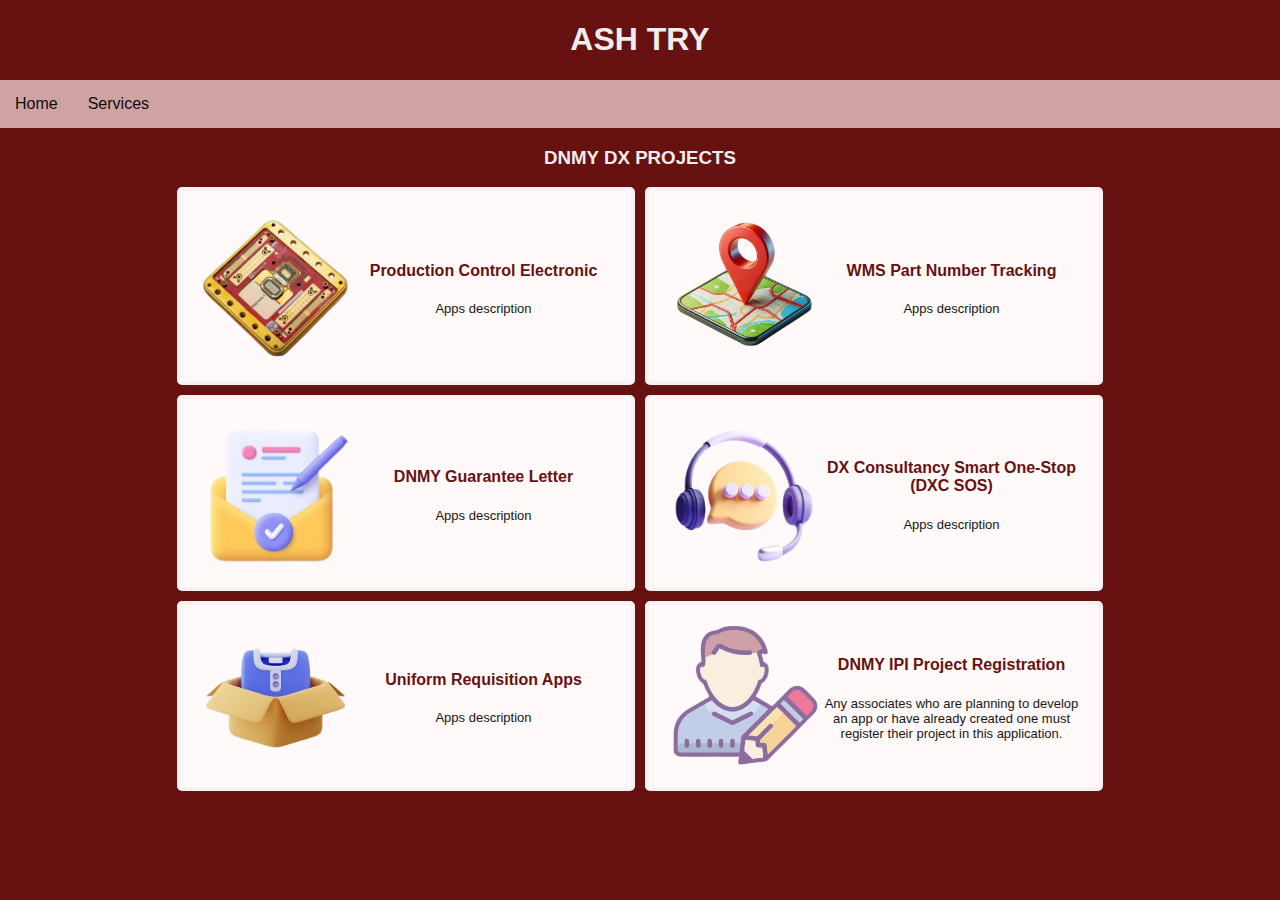
<file: index.html>
<!DOCTYPE html>
<html lang="en">
<head>
    <meta charset="UTF-8">
    <meta http-equiv="X-UA-Compatible" content="IE=edge">
    <meta name="viewport" content="width=device-width, initial-scale=1.0">
    <title>NAV BAR</title>
    <link rel="stylesheet" href="style.css">
</head>
<body>
    <h1>ASH TRY</h1>
    <nav class="navbar">
        <ul>
            <li><a href="index.html">Home</a></li>
            <li><a href="apps.html">Services</a></li>
        </ul>
    </nav>

    <main>
        <h3>DNMY DX PROJECTS</h3>
        <div class="card-container">
            <div class="card" onclick="location.href='https://apps.powerapps.com/play/e/default-69405920-b673-4f7c-8845-e124e9d08af2/a/e003fbb6-2975-47e6-9c57-3a7a1ad85d64?tenantId=69405920-b673-4f7c-8845-e124e9d08af2&sourcetime=1741581606010'">
                <div class="card-content">
                    <img src="electronic.png" class="card-image">
                    <div class="card-text">
                        <h4>Production Control Electronic</h4>
                        <p>Apps description</p>
                    </div>
                </div>
            </div>

            <div class="card" onclick="location.href='https://apps.powerapps.com/play/e/default-69405920-b673-4f7c-8845-e124e9d08af2/a/27fb5f72-4d95-47e2-a341-fcb105a44e7d?tenantId=69405920-b673-4f7c-8845-e124e9d08af2&sourcetime=1741581626036'">
                <div class="card-content">
                    <img src="Part Number Tracking.png" class="card-image">
                    <div class="card-text">
                        <h4>WMS Part Number Tracking</h4>
                        <p>Apps description</p>
                    </div>
                </div>
            </div>

            <div class="card" onclick="location.href='https://apps.powerapps.com/play/e/default-69405920-b673-4f7c-8845-e124e9d08af2/a/c8c20eff-5fd7-49f7-8b75-1c7388be5994?tenantId=69405920-b673-4f7c-8845-e124e9d08af2&hint=eb2a21c5-456c-4c74-bcc1-752a30d52328&sourcetime=1741581937854'">
                <div class="card-content">
                    <img src="GL.png" class="card-image">
                    <div class="card-text">
                        <h4>DNMY Guarantee Letter</h4>
                        <p>Apps description</p>
                    </div>
                </div>
            </div>

            <div class="card" onclick="location.href='https://apps.powerapps.com/play/e/default-69405920-b673-4f7c-8845-e124e9d08af2/a/457f7c2c-3876-401b-a0ce-eb7fcbb36302?tenantId=69405920-b673-4f7c-8845-e124e9d08af2&sourcetime=1741581658111'">
                <div class="card-content">
                    <img src="Consultancy.png" class="card-image">
                    <div class="card-text">
                        <h4>DX Consultancy Smart One-Stop (DXC SOS)</h4>
                        <p>Apps description</p>
                    </div>
                </div>
            </div>

            <div class="card" onclick="location.href='https://apps.powerapps.com/play/e/default-69405920-b673-4f7c-8845-e124e9d08af2/a/76d49830-5dd7-4245-a083-a87d26a18095?tenantId=69405920-b673-4f7c-8845-e124e9d08af2&sourcetime=1741581676806'">
                <div class="card-content">
                    <img src="Uniform.png" class="card-image">
                    <div class="card-text">
                        <h4>Uniform Requisition Apps</h4>
                        <p>Apps description</p>
                    </div>
                </div>
            </div>

            <div class="card" onclick="location.href='https://apps.powerapps.com/play/e/default-69405920-b673-4f7c-8845-e124e9d08af2/a/93357357-14fa-4d12-949f-86150d2b9f2c?tenantId=69405920-b673-4f7c-8845-e124e9d08af2&hint=e706783a-8e58-4070-9630-7326924c004f&sourcetime=1741582092702'">
                <div class="card-content">
                    <img src="IPI Registration.png" class="card-image">
                    <div class="card-text">
                        <h4>DNMY IPI Project Registration</h4>
                        <p>Any associates who are planning to develop an app or have already created one must register their project in this application.</p>
                    </div>
                </div>
            </div>
        </div>
    </main>
</body>
</html>
</file>
<file: style.css>
body {
    margin: 0px;
    background-color: #681111;
    font-family: Arial, sans-serif;
    color: #681111;
}

main {
    margin-left: 20px;
    margin-right: 20px;
}

h1, h3 {
    text-align: center;
    color: #f0eded;
}

.navbar ul {
    list-style-type: none;
    background-color: rgb(207, 163, 163);
    padding: 0px;
    margin: 0px;
    overflow: hidden;
}

.navbar a {
    color: rgb(12, 12, 12);
    text-decoration: double;
    padding: 15px;
    display: block;
    text-align: center;
}

.navbar a:hover {
    background-color: black;
}

.navbar li {
    float: left;
}

.card-container {
    display: flex;
    flex-wrap: wrap;
    gap: 10px;
    justify-content: center;
}

.card {
    background-color: #fff9f9;
    border: 4px solid #f7f2f2;
    border-radius: 5px;
    padding: 20px;
    text-align: center;
    cursor: pointer;
    width: 100%; /* Set width to 100% */
    max-width: 410px; /* Set max-width to 410px */
    box-shadow: 0 2px 5px rgba(75, 74, 74, 0.1);
    height: auto; /* Set height to auto to fit content */
    display: flex;
    flex-direction: column;
    justify-content: center; 
}

.card:hover {
    background-color: #b98787; 
    border-color: #131111;
}

.card-content {
    display: flex;
    align-items: center;
    justify-content: center;
}

.card-text {
    flex: 1;
    text-align: center;
    display: flex;
    flex-direction: column;
    justify-content: center;
}

.card h4 {
    margin-top: 5px;
}

.card p {
    font-size: small;
    color: #181616;
    margin: 0; 
}

/*icon*/
.card-image {
    max-width: 150px; 
    height: auto;
    margin-right: 5px; 
}


@media (max-width: 767px) {
    .card {
        width: 100%; /* 1 card per row */
    }
}
</file>
